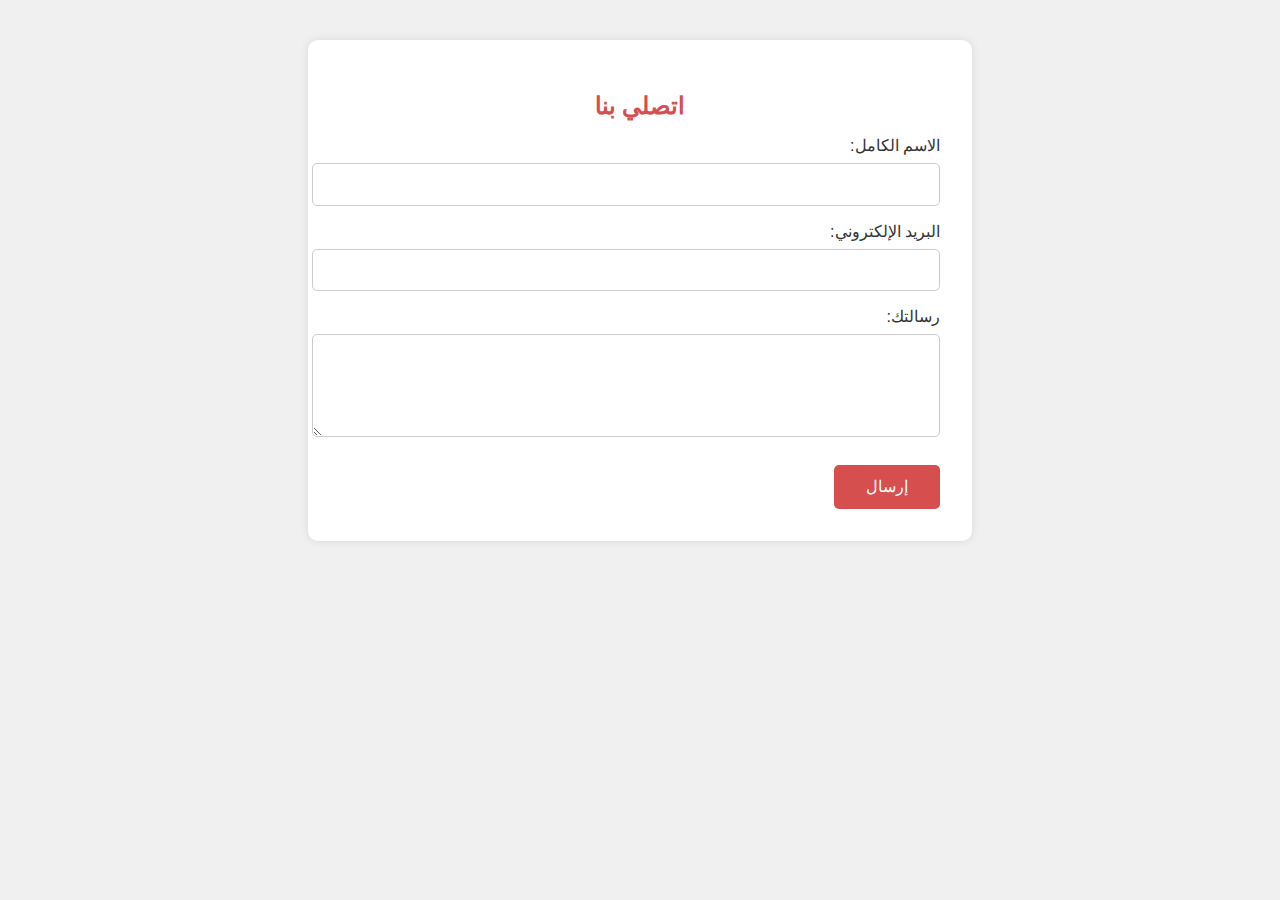
<file: contact.html>
<!DOCTYPE html>
<html lang="ar" dir="rtl">
<head>
  <meta charset="UTF-8">
  <meta name="viewport" content="width=device-width, initial-scale=1">
  <title>اتصل بنا</title>
  <style>
    body {
      font-family: "Cairo", sans-serif;
      background-color: #f0f0f0;
      padding: 2rem;
      color: #333;
    }

    .contact-container {
      background-color: white;
      max-width: 600px;
      margin: auto;
      padding: 2rem;
      border-radius: 10px;
      box-shadow: 0 0 10px rgba(0,0,0,0.1);
    }

    h2 {
      text-align: center;
      color: #d64e4e;
      margin-bottom: 1rem;
    }

    label {
      display: block;
      margin: 1rem 0 0.5rem;
    }

    input, textarea {
      width: 100%;
      padding: 0.8rem;
      border: 1px solid #ccc;
      border-radius: 5px;
    }

    button {
      margin-top: 1.5rem;
      background-color: #d64e4e;
      color: white;
      padding: 0.8rem 2rem;
      border: none;
      border-radius: 5px;
      font-size: 1rem;
      cursor: pointer;
    }

    button:hover {
      background-color: #b83d3d;
    }
  </style>
</head>
<body>

  <div class="contact-container">
    <h2>اتصلي بنا</h2>
    <form action="mailto:youremail@example.com" method="post" enctype="text/plain">
      <label for="name">الاسم الكامل:</label>
      <input type="text" id="name" name="name" required>

      <label for="email">البريد الإلكتروني:</label>
      <input type="email" id="email" name="email" required>

      <label for="message">رسالتك:</label>
      <textarea id="message" name="message" rows="5" required></textarea>

      <button type="submit">إرسال</button>
    </form>
  </div>

</body>
</html>
</file>
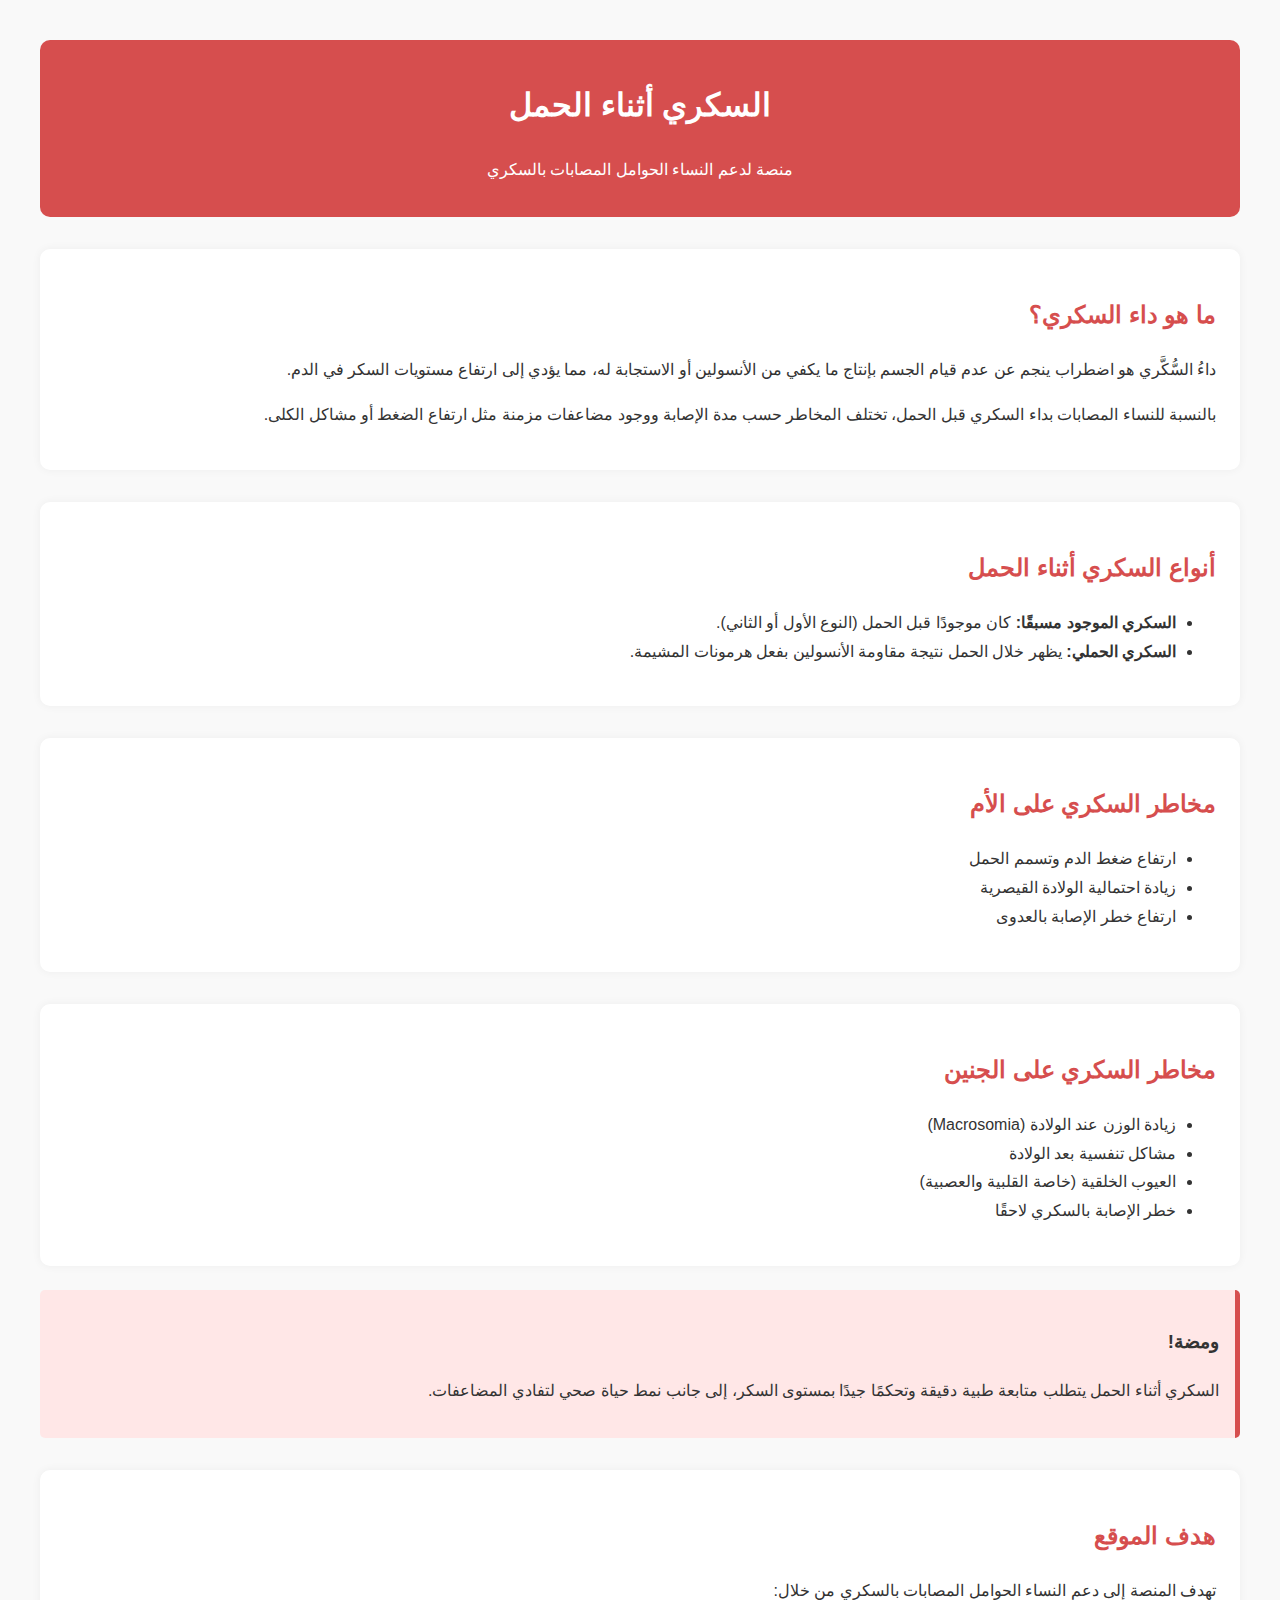
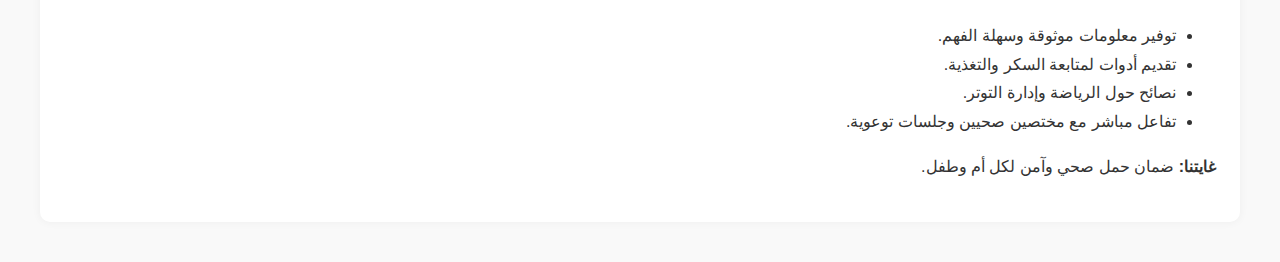
<file: hta.html>
<!DOCTYPE html>
<html lang="ar" dir="rtl">
<head>
  <meta charset="UTF-8">
  <meta name="viewport" content="width=device-width, initial-scale=1">
  <title>السكري أثناء الحمل</title>
  <style>
    body {
      font-family: "Cairo", sans-serif;
      background-color: #f9f9f9;
      color: #333;
      line-height: 1.8;
      padding: 2rem;
    }
    header {
      background-color: #d64e4e;
      color: white;
      padding: 1rem;
      text-align: center;
      border-radius: 10px;
    }
    section {
      margin-top: 2rem;
      background-color: white;
      padding: 1.5rem;
      border-radius: 10px;
      box-shadow: 0 0 10px rgba(0,0,0,0.05);
    }
    h2 {
      color: #d64e4e;
    }
    .highlight {
      background-color: #ffe7e7;
      padding: 1rem;
      border-right: 5px solid #d64e4e;
      margin: 1.5rem 0;
      border-radius: 5px;
    }
  </style>
</head>
<body>

  <header>
    <h1>السكري أثناء الحمل</h1>
    <p>منصة لدعم النساء الحوامل المصابات بالسكري</p>
  </header>

  <section>
    <h2>ما هو داء السكري؟</h2>
    <p>داءُ السُّكَّري هو اضطراب ينجم عن عدم قيام الجسم بإنتاج ما يكفي من الأنسولين أو الاستجابة له، مما يؤدي إلى ارتفاع مستويات السكر في الدم.</p>
    <p>بالنسبة للنساء المصابات بداء السكري قبل الحمل، تختلف المخاطر حسب مدة الإصابة ووجود مضاعفات مزمنة مثل ارتفاع الضغط أو مشاكل الكلى.</p>
  </section>

  <section>
    <h2>أنواع السكري أثناء الحمل</h2>
    <ul>
      <li><strong>السكري الموجود مسبقًا:</strong> كان موجودًا قبل الحمل (النوع الأول أو الثاني).</li>
      <li><strong>السكري الحملي:</strong> يظهر خلال الحمل نتيجة مقاومة الأنسولين بفعل هرمونات المشيمة.</li>
    </ul>
  </section>

  <section>
    <h2>مخاطر السكري على الأم</h2>
    <ul>
      <li>ارتفاع ضغط الدم وتسمم الحمل</li>
      <li>زيادة احتمالية الولادة القيصرية</li>
      <li>ارتفاع خطر الإصابة بالعدوى</li>
    </ul>
  </section>

  <section>
    <h2>مخاطر السكري على الجنين</h2>
    <ul>
      <li>زيادة الوزن عند الولادة (Macrosomia)</li>
      <li>مشاكل تنفسية بعد الولادة</li>
      <li>العيوب الخلقية (خاصة القلبية والعصبية)</li>
      <li>خطر الإصابة بالسكري لاحقًا</li>
    </ul>
  </section>

  <div class="highlight">
    <h3>ومضة!</h3>
    <p>السكري أثناء الحمل يتطلب متابعة طبية دقيقة وتحكمًا جيدًا بمستوى السكر، إلى جانب نمط حياة صحي لتفادي المضاعفات.</p>
  </div>

  <section>
    <h2>هدف الموقع</h2>
    <p>تهدف المنصة إلى دعم النساء الحوامل المصابات بالسكري من خلال:</p>
    <ul>
      <li>توفير معلومات موثوقة وسهلة الفهم.</li>
      <li>تقديم أدوات لمتابعة السكر والتغذية.</li>
      <li>نصائح حول الرياضة وإدارة التوتر.</li>
      <li>تفاعل مباشر مع مختصين صحيين وجلسات توعوية.</li>
    </ul>
    <p><strong>غايتنا:</strong> ضمان حمل صحي وآمن لكل أم وطفل.</p>
  </section>

</body>
</html>
</file>
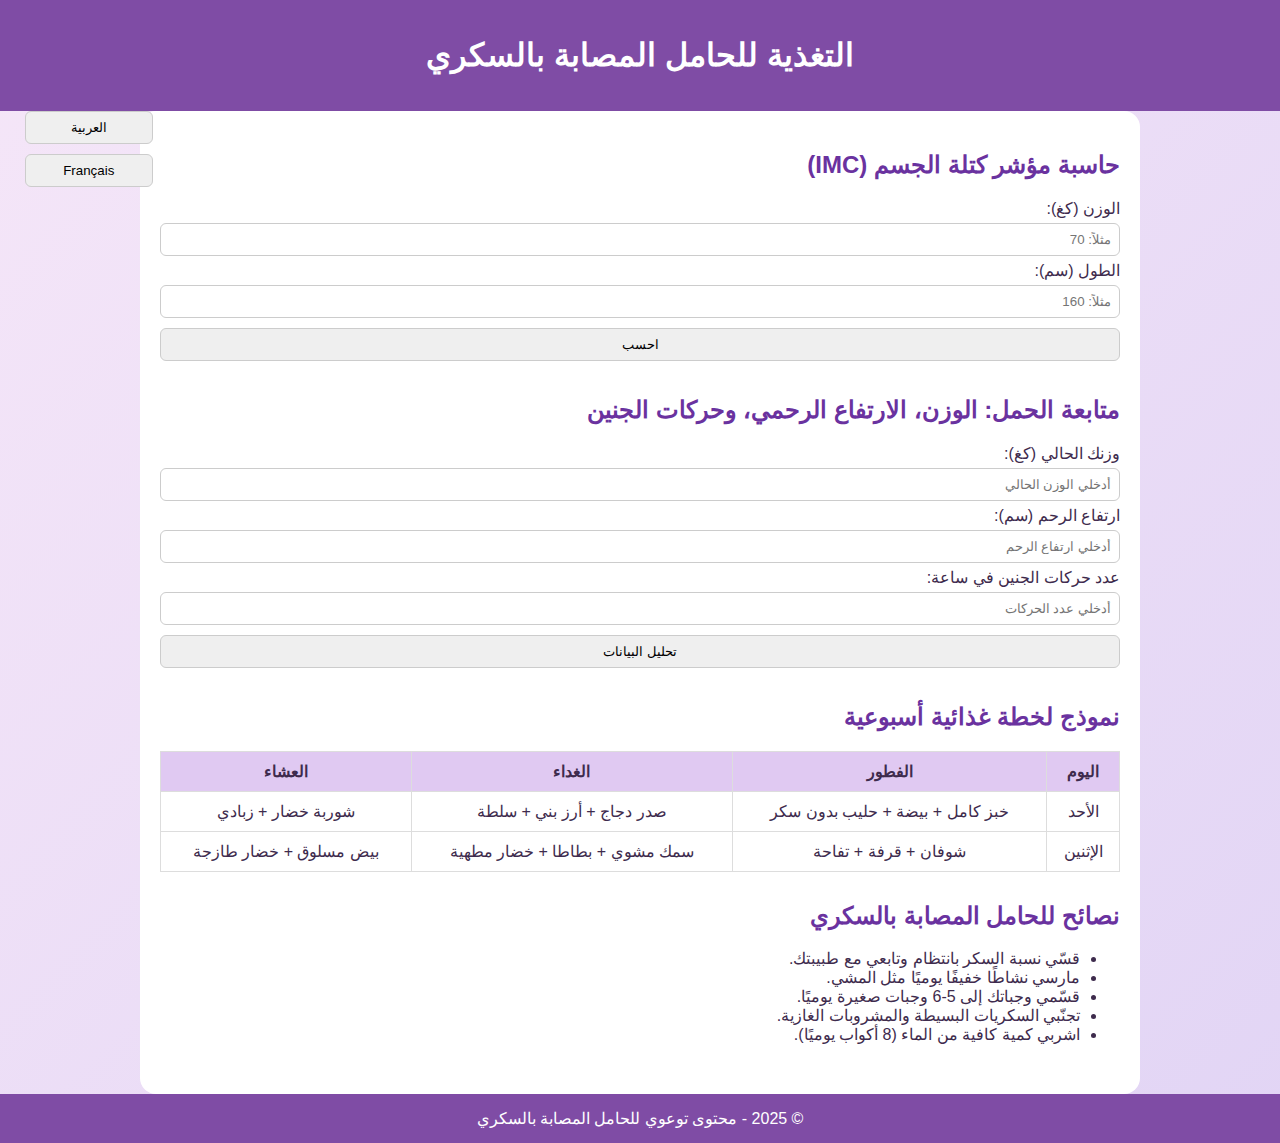
<file: POIDS.html>
<!DOCTYPE html>
<html lang="ar" dir="rtl">
<head>
  <meta charset="UTF-8" />
  <meta name="viewport" content="width=device-width, initial-scale=1" />
  <title>التغذية للحامل المصابة بالسكري</title>
  <style>
    body {
      font-family: 'Cairo', sans-serif;
      background: linear-gradient(135deg, #f5e6f8, #e2d5f5);
      color: #3e2b4d;
      direction: rtl;
      padding: 0;
      margin: 0;
    }
    header, footer {
      background-color: #7f4ca5;
      color: white;
      text-align: center;
      padding: 15px;
    }
    main {
      max-width: 960px;
      margin: auto;
      background: white;
      padding: 20px;
      border-radius: 16px;
    }
    h2 { color: #6a329f; }
    section { margin-bottom: 30px; }
    input, select, button {
      padding: 8px;
      margin: 5px 0;
      border-radius: 6px;
      border: 1px solid #ccc;
      width: 100%;
      box-sizing: border-box;
    }
    .lang-switch {
      float: left;
      margin: 10px;
    }
    table {
      width: 100%;
      border-collapse: collapse;
      margin-top: 15px;
    }
    th, td {
      border: 1px solid #ddd;
      padding: 10px;
      text-align: center;
    }
    th {
      background-color: #e0c9f2;
    }
  </style>
</head>
<body>
<header>
  <h1 id="title">التغذية للحامل المصابة بالسكري</h1>
  <div class="lang-switch">
    <button onclick="switchLang('ar')">العربية</button>
    <button onclick="switchLang('fr')">Français</button>
  </div>
</header>

<main>

  <section>
    <h2 id="bmi-title">حاسبة مؤشر كتلة الجسم (IMC)</h2>
    <label for="weight" id="weight-label">الوزن (كغ):</label>
    <input type="number" id="weight" placeholder="مثلاً: 70">
    <label for="height" id="height-label">الطول (سم):</label>
    <input type="number" id="height" placeholder="مثلاً: 160">
    <button onclick="calculateBMI()" id="bmi-button">احسب</button>
    <p id="bmi-result"></p>
  </section>

  <section>
    <h2 id="monitor-title">متابعة الحمل: الوزن، الارتفاع الرحمي، وحركات الجنين</h2>
    <label for="maternal-weight">وزنك الحالي (كغ):</label>
    <input type="number" id="maternal-weight" placeholder="أدخلي الوزن الحالي">

    <label for="fundal-height">ارتفاع الرحم (سم):</label>
    <input type="number" id="fundal-height" placeholder="أدخلي ارتفاع الرحم">

    <label for="fetal-movements">عدد حركات الجنين في ساعة:</label>
    <input type="number" id="fetal-movements" placeholder="أدخلي عدد الحركات">

    <button onclick="monitorPregnancy()">تحليل البيانات</button>
    <p id="monitor-result"></p>
  </section>

  <section>
    <h2 id="meal-title">نموذج لخطة غذائية أسبوعية</h2>
    <table>
      <tr>
        <th id="day">اليوم</th>
        <th id="breakfast">الفطور</th>
        <th id="lunch">الغداء</th>
        <th id="dinner">العشاء</th>
      </tr>
      <tr>
        <td>الأحد</td>
        <td>خبز كامل + بيضة + حليب بدون سكر</td>
        <td>صدر دجاج + أرز بني + سلطة</td>
        <td>شوربة خضار + زبادي</td>
      </tr>
      <tr>
        <td>الإثنين</td>
        <td>شوفان + قرفة + تفاحة</td>
        <td>سمك مشوي + بطاطا + خضار مطهية</td>
        <td>بيض مسلوق + خضار طازجة</td>
      </tr>
      <!-- يمكن إضافة باقي الأيام -->
    </table>
  </section>

  <section>
    <h2>نصائح للحامل المصابة بالسكري</h2>
    <ul>
      <li>قسّي نسبة السكر بانتظام وتابعي مع طبيبتك.</li>
      <li>مارسي نشاطًا خفيفًا يوميًا مثل المشي.</li>
      <li>قسّمي وجباتك إلى 5-6 وجبات صغيرة يوميًا.</li>
      <li>تجنّبي السكريات البسيطة والمشروبات الغازية.</li>
      <li>اشربي كمية كافية من الماء (8 أكواب يوميًا).</li>
    </ul>
  </section>

</main>

<footer>
  &copy; 2025 - محتوى توعوي للحامل المصابة بالسكري
</footer>

<script>
function calculateBMI() {
  const w = parseFloat(document.getElementById('weight').value);
  const h = parseFloat(document.getElementById('height').value) / 100;
  const res = document.getElementById('bmi-result');
  if (w && h) {
    const bmi = w / (h * h);
    let msg = 'مؤشر كتلة الجسم: ' + bmi.toFixed(1) + ' - ';
    if (bmi < 18.5) msg += 'نقص في الوزن.';
    else if (bmi < 25) msg += 'وزنك مثالي.';
    else if (bmi < 30) msg += 'زيادة بسيطة في الوزن.';
    else msg += '⚠️ وزن زائد - استشيري طبيبتك.';

    res.innerText = msg;
  } else {
    res.innerText = 'يرجى ملء الوزن والطول بشكل صحيح.';
  }
}

function monitorPregnancy() {
  const weight = parseFloat(document.getElementById('maternal-weight').value);
  const height = parseFloat(document.getElementById('fundal-height').value);
  const movements = parseInt(document.getElementById('fetal-movements').value);

  let result = '';

  if (isNaN(weight) || isNaN(height) || isNaN(movements)) {
    result = 'يرجى ملء جميع الحقول بشكل صحيح.';
  } else {
    result += `الوزن الحالي: ${weight} كغ\n`;
    result += `ارتفاع الرحم: ${height} سم\n`;

    if (movements >= 10) {
      result += `✅ حركات الجنين طبيعية (${movements} /ساعة).`;
    } else {
      result += `⚠️ الحركات منخفضة (${movements}/ساعة). يرجى مراجعة الطبيب فوراً.`;
    }
  }

  document.getElementById('monitor-result').innerText = result;
}

function switchLang(lang) {
  if (lang === 'fr') {
    document.documentElement.lang = 'fr';
    document.documentElement.dir = 'ltr';
    document.getElementById('title').innerText = 'Nutrition pour les femmes enceintes diabétiques';
    document.getElementById('bmi-title').innerText = 'Calculateur IMC';
    document.getElementById('weight-label').innerText = 'Poids (kg) :';
    document.getElementById('height-label').innerText = 'Taille (cm) :';
    document.getElementById('bmi-button').innerText = 'Calculer';
    document.getElementById('monitor-title').innerText = 'Suivi grossesse : Poids, hauteur utérine, mouvements fœtaux';
    document.getElementById('meal-title').innerText = 'Plan alimentaire hebdomadaire';
    document.getElementById('day').innerText = 'Jour';
    document.getElementById('breakfast').innerText = 'Petit-déj';
    document.getElementById('lunch').innerText = 'Déjeuner';
    document.getElementById('dinner').innerText = 'Dîner';
  } else {
    location.reload(); // recharge la version arabe
  }
}
</script>
</body>
</html>
</file>
